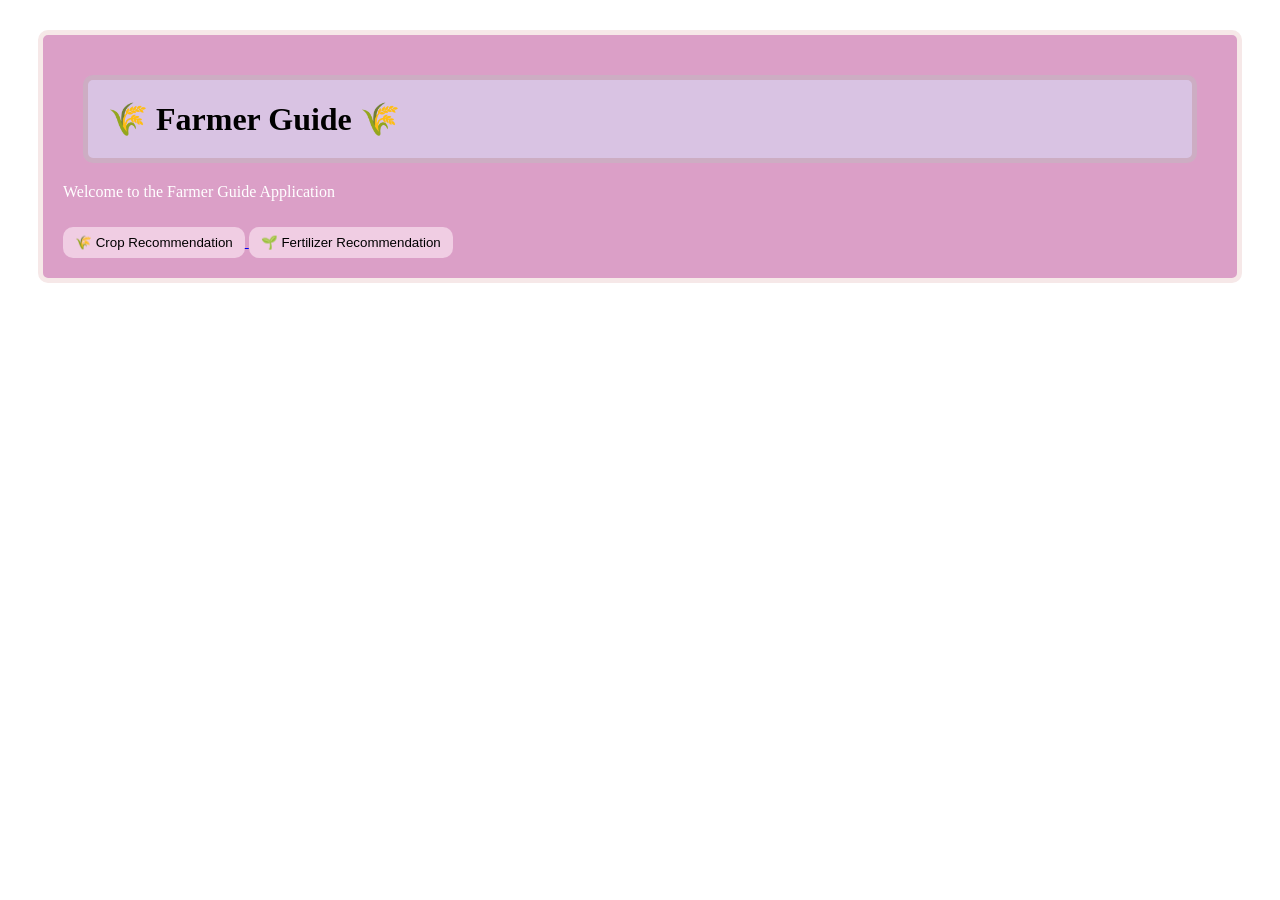
<file: Framerguideapp/templates/index.html>
<!DOCTYPE html>
<html lang="en">
<head>
    <meta charset="UTF-8">
    <meta name="viewport" content="width=device-width, initial-scale=1.0">
    <title>Farmer Guide</title>
    <link rel="stylesheet" href="../static/style.css">
</head>
<body>

    <div class="container">

        <h1>🌾 Farmer Guide 🌾</h1>

        <p>Welcome to the Farmer Guide Application</p>

        <div class="buttons">

            <a href="crop">
                <button>🌾 Crop Recommendation</button>
            </a>

            <a href="fertilizer">
                <button>🌱 Fertilizer Recommendation</button>
            </a>

        </div>

    </div>

</body>
</html>
</file>
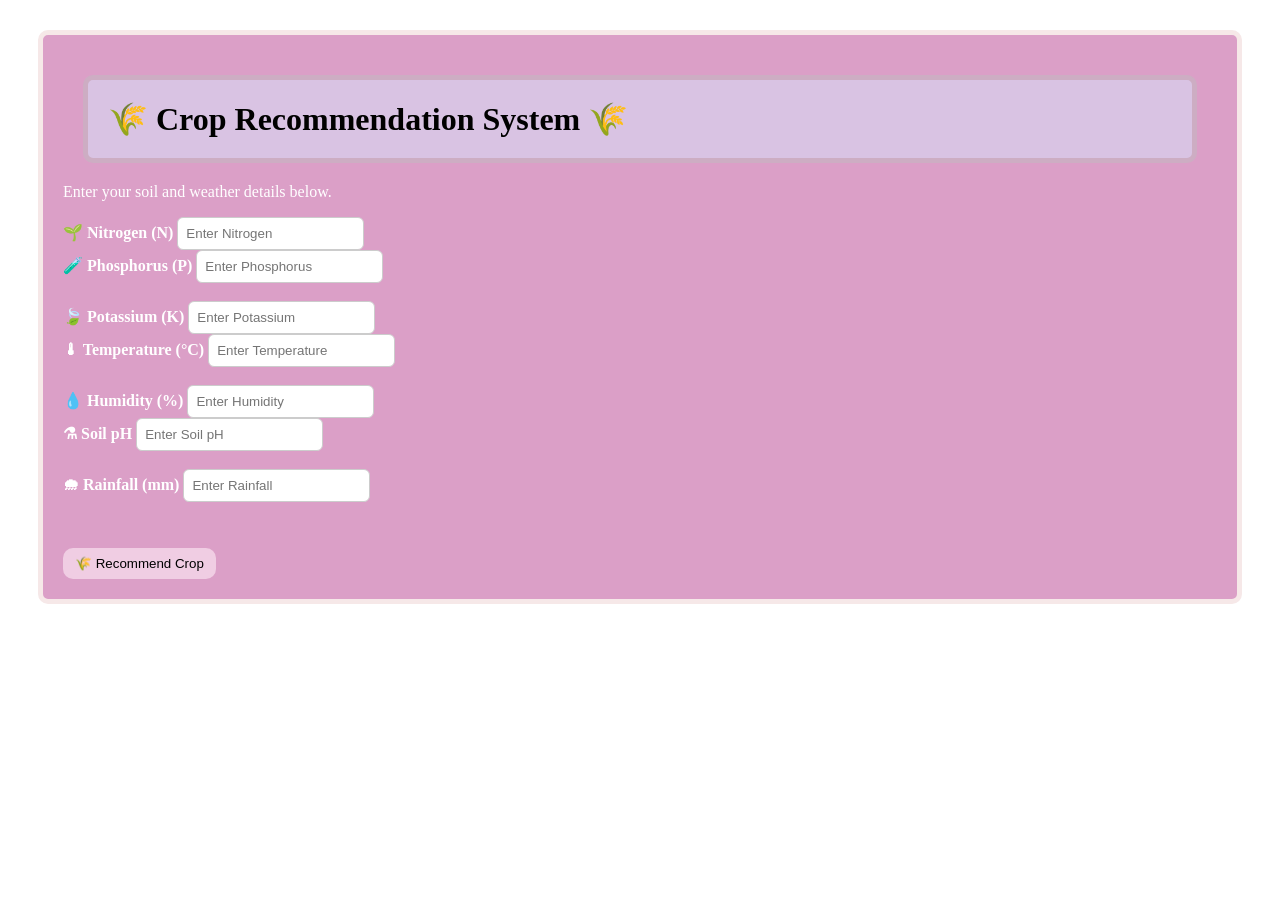
<file: Framerguideapp/templates/crop.html>
<!DOCTYPE html>
<html lang="en">
<head>
    <meta charset="UTF-8">
    <meta name="viewport" content="width=device-width, initial-scale=1.0">

    <title>Crop Recommendation</title>

    <link rel="stylesheet" href="../static/style.css">
</head>

<body>

<div class="container">

    <h1>🌾 Crop Recommendation System 🌾</h1>

    <p>Enter your soil and weather details below.</p>

    <form action="/predict_crop" method="POST">

        <div class="row">

            <div class="input-box">
                <label>🌱 Nitrogen (N)</label>
                <input type="number" name="Nitrogen" placeholder="Enter Nitrogen" required>
            </div>

            <div class="input-box">
                <label>🧪 Phosphorus (P)</label>
                <input type="number" name="Phosphorus" placeholder="Enter Phosphorus" required>
            </div>

        </div>

        <br>

        <div class="row">

            <div class="input-box">
                <label>🍃 Potassium (K)</label>
                <input type="number" name="Potassium" placeholder="Enter Potassium" required>
            </div>

            <div class="input-box">
                <label>🌡 Temperature (°C)</label>
                <input type="number" step="0.01" name="Temperature" placeholder="Enter Temperature" required>
            </div>

        </div>

        <br>

        <div class="row">

            <div class="input-box">
                <label>💧 Humidity (%)</label>
                <input type="number" step="0.01" name="Humidity" placeholder="Enter Humidity" required>
            </div>

            <div class="input-box">
                <label>⚗ Soil pH</label>
                <input type="number" step="0.01" name="Ph" placeholder="Enter Soil pH" required>
            </div>

        </div>

        <br>

        <div class="row">

            <div class="input-box" style="width:100%;">
                <label>🌧 Rainfall (mm)</label>
                <input type="number" step="0.01" name="Rainfall" placeholder="Enter Rainfall" required>
            </div>

        </div>

        <br><br>

        <button type="submit">
            🌾 Recommend Crop
        </button>

    </form>

</div>

</body>
</html>
</file>
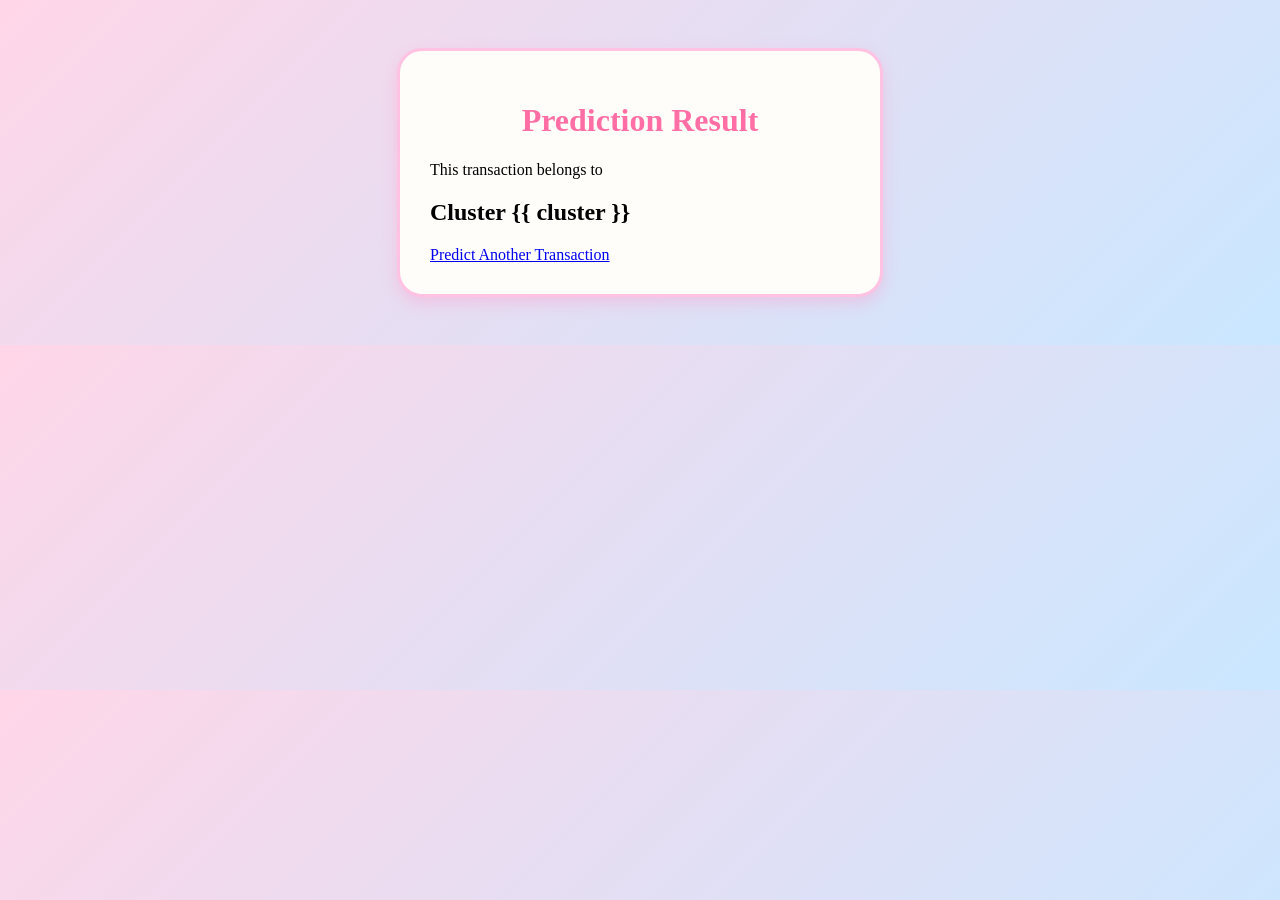
<file: FRAUD DETACTION/templates/result.html>
<!DOCTYPE html>
<html lang="en">
<head>
    <meta charset="UTF-8">
    <title>Prediction Result</title>
    <link rel="stylesheet" href="../static/style.css">
</head>
<body>
    <div class="container">
        <h1>Prediction Result</h1>
        <div class="result-box">
            <p>This transaction belongs to</p>
            <h2>Cluster {{ cluster }}</h2>
        </div>
        <a href="/" class="back-link">Predict Another Transaction</a>
    </div>
</body>
</html>
</file>
<file: Framerguideapp/static/style.css>
.container {
  border: 5px solid black;
  margin: 30px;
  background: rgb(219, 159, 199);
  border-radius: 10px;
  border-color: rgb(246, 232, 232);
  padding: 20px;
  color: white;
}

.crop-form {
  display: flex;
  flex-direction: column;
  gap: 8px;
}

label {
  font-weight: bold;
}

input {
  padding: 8px;
  border-radius: 6px;
  border: 1px solid #ccc;
}

button {
  background-color: rgb(240, 205, 227);
  border-radius: 10px;
  padding: 8px 12px;
  margin-top: 10px;
  border: none;
}

button:hover {
  transition: 0.2s;
}

h1 {
  background-color: rgb(217, 195, 227);
  padding: 20px;
  margin: 20px;
  border-radius: 10px;
  color: black;
  border: 5px solid rgb(205, 173, 195);
}
</file>
<file: FRAUD DETACTION/static/style.css>
body {
    background: linear-gradient(135deg, #ffd6e8, #c9e7ff);
    display: flex;
    justify-content: center;
    padding: 40px 20px;
}

.container {
    background: #fffdf9;
    max-width: 420px;
    width: 100%;
    padding: 30px;
    border-radius: 25px;
    border: 3px solid #ffc2e2;
    box-shadow: 0 6px 15px rgba(255, 154, 205, 0.4);
}

h1 {
    text-align: center;
    color: #ff6fa5;
}

label {
    display: block;
    margin-top: 12px;
    font-weight: bold;
    color: #7a5c94;
}

input, select {
    width: 100%;
    padding: 8px 12px;
    border: 2px solid #ffd3e8;
}
</file>
